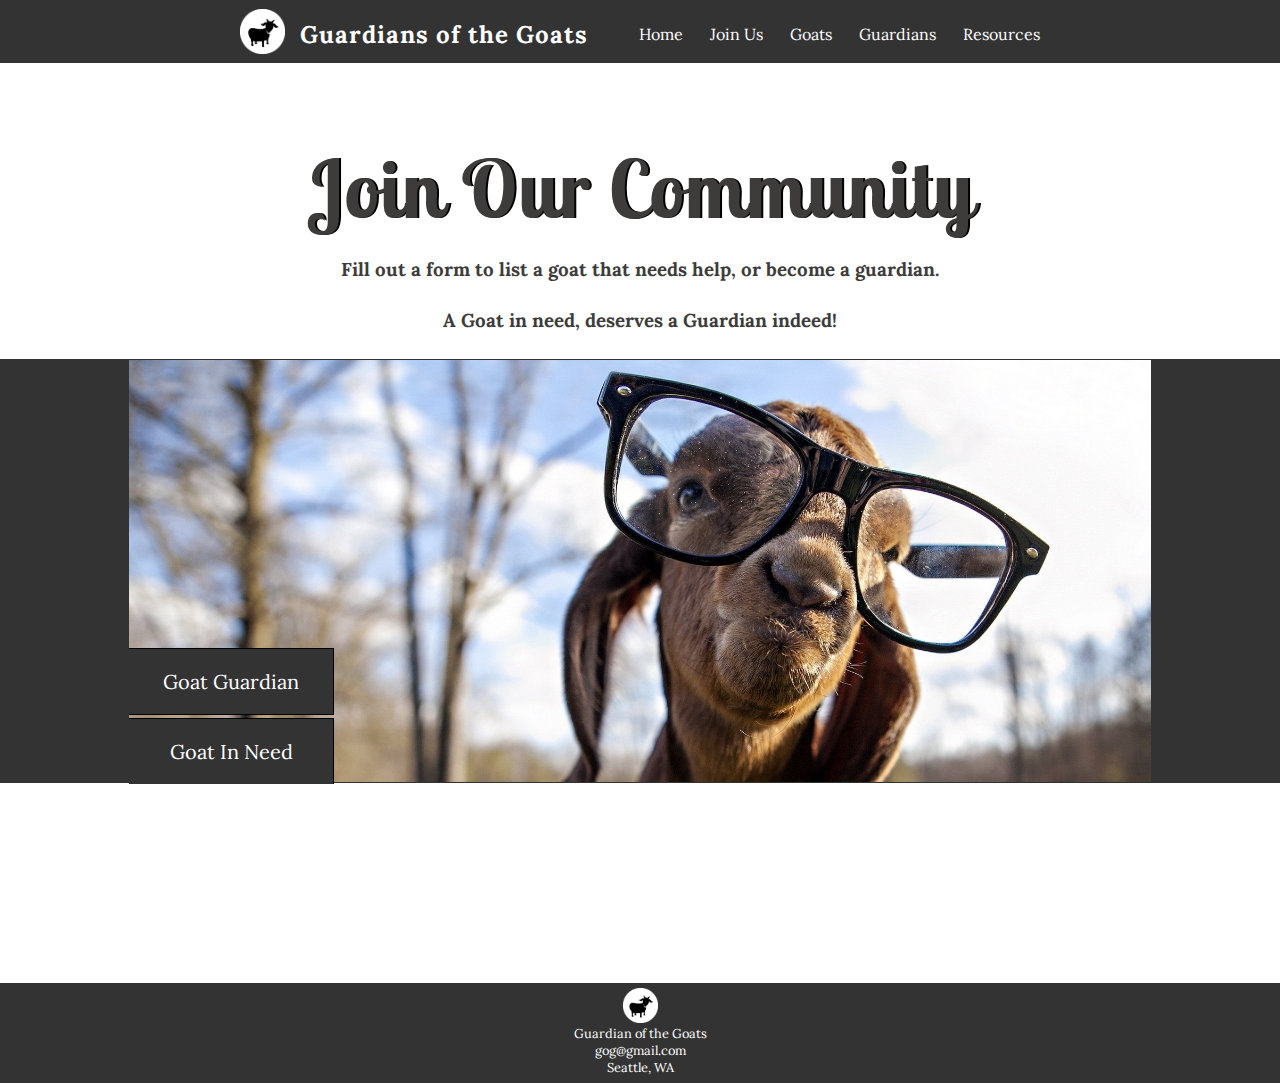
<file: form.html>
<!DOCTYPE html>
<html>
  <head>
    <link href='style.css' rel='stylesheet' type='text/css' />
    <link rel="stylesheet", type="text/css", href="general.css" />
    <link href="https://fonts.googleapis.com/css?family=Lora|Lobster+Two" rel="stylesheet">
  </head>
  <body id="form-background">
    <div id="main">
    <header>
      <div class="nav-bar">
        <div class="nav-bar-info">
          <div class="logo-div">
            <img src="img/shadow-goat.png" />
          </div>
          <h2 class="logo-title">Guardians of the Goats</h2>
          <ul class="nav-navbar">
            <li class="active">
              <a class="nav-home" href="index.html">Home</a>
            </li>
            <li>
              <a class="nav-forms" href="form.html">Join Us</a>
            </li>
            <li>
              <a class="nav-goats" href="goats.html">Goats</a>
            </li>
            <li>
              <a class="nav-guardians" href="guardians.html">Guardians</a>
            </li>
            <li>
              <a class="nav-resources" href="resource.html">Resources</a>
            </li>
          </ul>
        </div>
      </div>
    </header>
    <!-- <div class='clear-float'></div> -->

    <div class="resources-header"> Join Our Community </div>
    <h3 class='form-info'> Fill out a form to list a goat that needs help, or become a guardian. </h3>
    <h3 class='form-info'> A Goat in need, deserves a Guardian indeed! </h3>
    <div class='form-main'>

      <div class="goat-banner-form">
        <button id='goat-guardian' class='goatButton'>Goat Guardian</button>
        <button id='goat-in-need' class='goatButton'>Goat In Need</button>
      </div>

      <div id="selectform" style='display: none'>

          <div id='goat-div'>
            <form id='goat-form' style='display: none'>

              <p class="third"> <label>Goat's Name </label>
              <input name='nameOfGoat' type='text' placeholder="Goat's Name"> </p>

              <p class="third"> <label>Age </label>
              <input name='ageOfGoat' type='number' /> </p>

              <p class="third"> <label>Location </label>
              <input name='locationOfGoat' type='text' maxlength='15' required  placeholder='City and State'/> </p>

              <p class="half"> <label>E-Mail </label>
              <input name='contactOfGoat' type='text' maxlength='15' required  placeholder='For example : goat@gmail.com' /> </p>

              <p class="half"> <label>Image Url </label>
              <input name='goatImage' type='url' placeholder="Please type in image's URL"/> </p>

              <p class="full"> <label>Needs </label>

              <textarea name='serviceNeeded' type='text' maxlength='15' required placeholder='Please specify what this goat needs.'></textarea> </p>

              <p><button class="submit-box" type='submit' onclick="window.location.href='goats.html'"> Submit </button></p>
            </form>
          </div>

            <div id='guardian-div'>
              <form id='goat-guardian-form' style='display: none'>
                <p class="fourth"> <label> Guardian's Name </label> <input name='nameOfGuardian' type='text' placeholder='First Name and Last Name'/> </p>

                <p class="fourth"> <label> Location </label> <input name='locationOfGuardian' type='text' placeholder='City and State' /> </p>

                <p class="fourth"> <label> E-mail </label> <input name='contactOfGuardian' type='email' placeholder='For example : goat@gmail.com' /> </p>

                <p class="fourth"> <label> Upload Picture </label> <input name='guardianImage' type='text' placeholder="Please type in image's URL"/> </p>

                <p class="full"> <label> How can you help a goat? </label>
                  <textarea name='serviceOffered' type='text' placeholder="Please specify what assistance you can give to our goats" required > </textarea> </p>

                <p> <button class="submit-box" type='submit' onclick="window.location.href='guardians.html'"> Submit </button> </p>
              </form>
            </div>
        </div>
      </div>
</div>
<div class='clear-float'></div>
<footer id="form-footer">
  <div class="footer-logo">
    <img src="img/shadow-goat.png" />
  </div>
  <div class="footer-info">
    <p>Guardian of the Goats</p>
    <p>gog@gmail.com</p>
    <p>Seattle, WA</p>
  </div>
</footer>
    <script src='app.js'></script>
  </body>
</html>
</file>
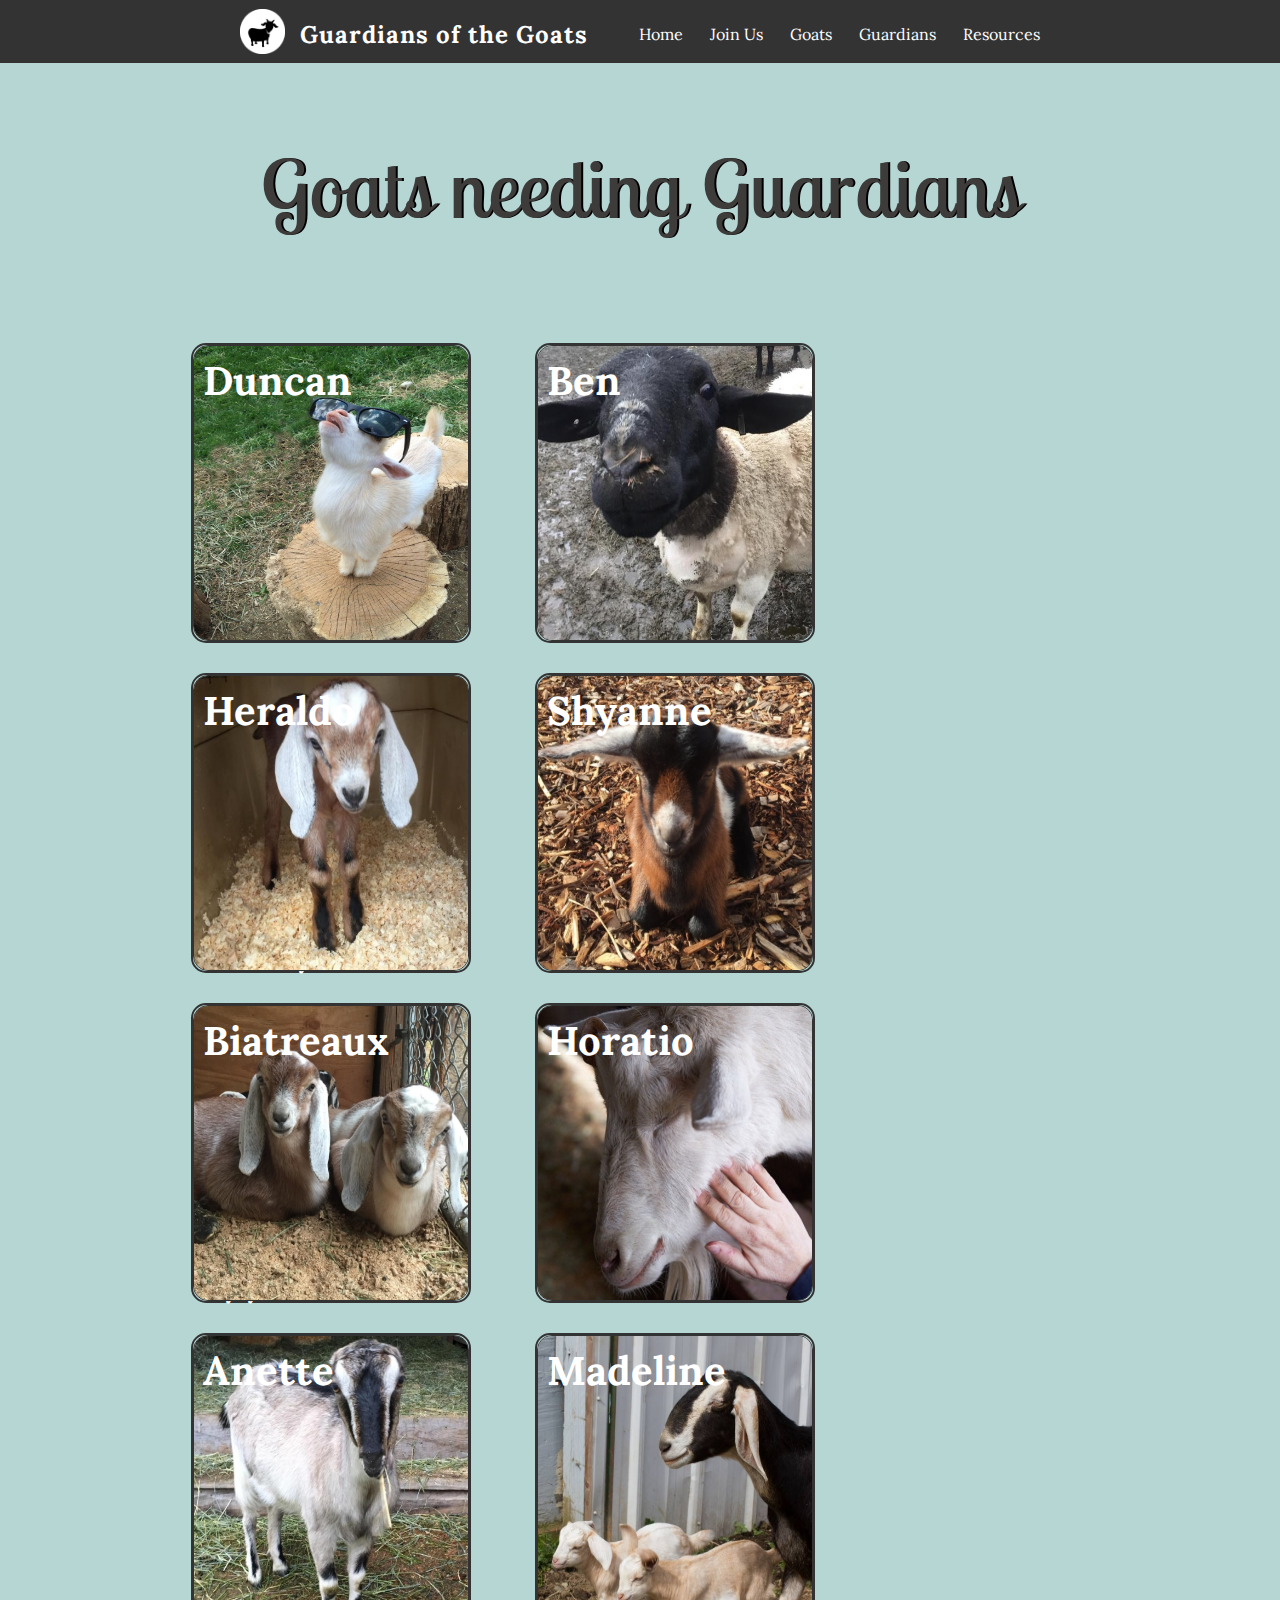
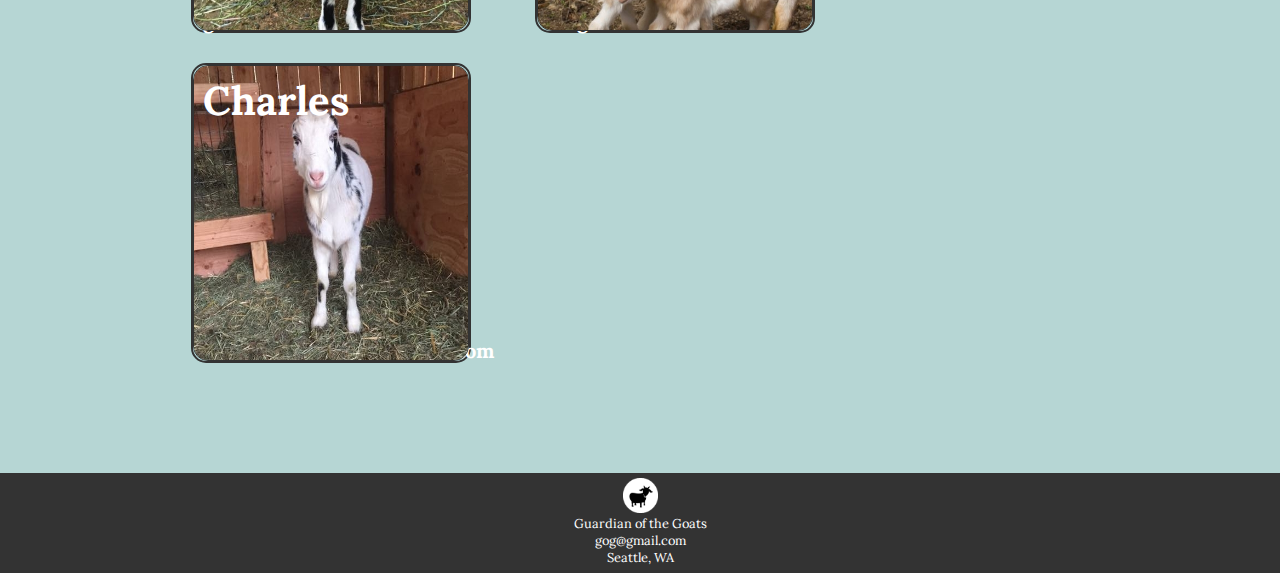
<file: goats.html>
<!DOCTYPE html>
<html>
<head>
  <link href='goats.css' rel='stylesheet' type='text/css' />
  <link href="general.css" rel="stylesheet" type="text/css" />
  <link href="https://fonts.googleapis.com/css?family=Lora|Lobster+Two" rel="stylesheet">
</head>

<body>

  <header>
    <div class="nav-bar">
      <div class="nav-bar-info">
        <div class="logo-div">
          <img src="img/shadow-goat.png" />
        </div>
        <h2 class="logo-title">Guardians of the Goats</h2>
        <ul class="nav-navbar">
          <li class="active">
            <a class="nav-home" href="index.html">Home</a>
          </li>
          <li>
            <a class="nav-forms" href="form.html">Join Us</a>
          </li>
          <li>
            <a class="nav-goats" href="goats.html">Goats</a>
          </li>
          <li>
            <a class="nav-guardians" href="guardians.html">Guardians</a>
          </li>
          <li>
            <a class="nav-resources" href="resource.html">Resources</a>
          </li>
        </ul>
      </div>
    </div>
  </header>

  <div class='main'>
    <div class="goat-images-header"> Goats needing Guardians </div>
    <div id="mouseover_images"> </div>
  </div>

  <footer class="footer">
    <div class="footer-logo">
      <img src="img/shadow-goat.png" />
    </div>
    <div class="footer-info">
      <p>Guardian of the Goats</p>
      <p>gog@gmail.com</p>
      <p>Seattle, WA</p>
    </div>
  </footer>

  <script src='goats.js'></script>

</body>
</html>
</file>
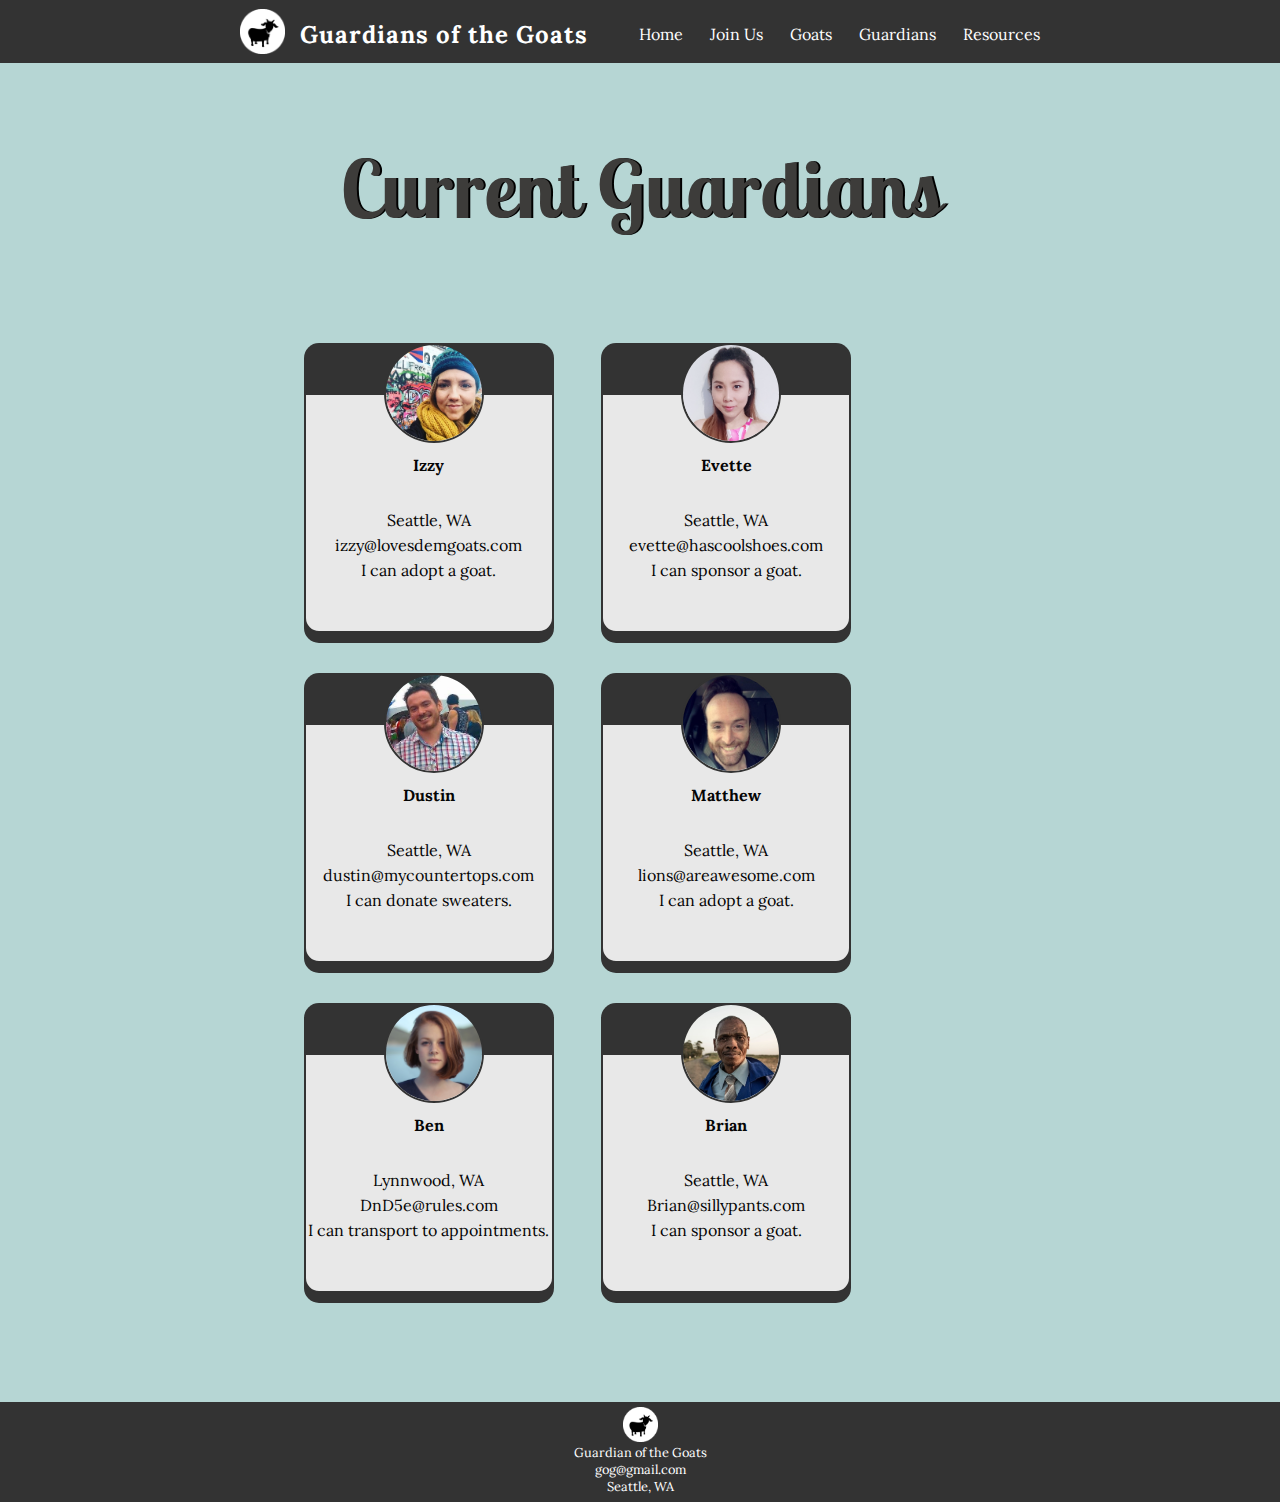
<file: guardians.html>
<!DOCTYPE html>
<html>

  <head>
    <title></title>
    <link href="general.css" rel="stylesheet" type="text/css" />
    <link href='guardians.css' rel='stylesheet' type='text/css' />
    <link href="https://fonts.googleapis.com/css?family=Lora|Lobster+Two" rel="stylesheet">
  </head>

  <body>

    <header>
      <div class="nav-bar">
        <div class="nav-bar-info">
          <div class="logo-div">
            <img src="img/shadow-goat.png" />
          </div>

          <h2 class="logo-title">Guardians of the Goats</h2>

          <ul class="nav-navbar">
            <li class="active">
              <a class="nav-home" href="index.html">Home</a>
            </li>
            <li>
              <a class="nav-forms" href="form.html">Join Us</a>
            </li>
            <li>
              <a class="nav-goats" href="goats.html">Goats</a>
            </li>
            <li>
              <a class="nav-guardians" href="guardians.html">Guardians</a>
            </li>
            <li>
              <a class="nav-resources" href="resource.html">Resources</a>
            </li>
          </ul>

        </div>
      </div>
    </header>

    <div class="spacer"></div>
    <div class='main'>
      <h1 class='guardians-header '>Current Guardians</h1>
      <div id='guardians-list'></div>
    </div>

    <script src='guardians.js'></script>

    <footer class="footer">
      <div class="footer-logo">
        <img src="img/shadow-goat.png" />
      </div>
      <div class="footer-info">
        <p>Guardian of the Goats</p>
        <p>gog@gmail.com</p>
        <p>Seattle, WA</p>
      </div>
    </footer>

  </body>

</html>
</file>
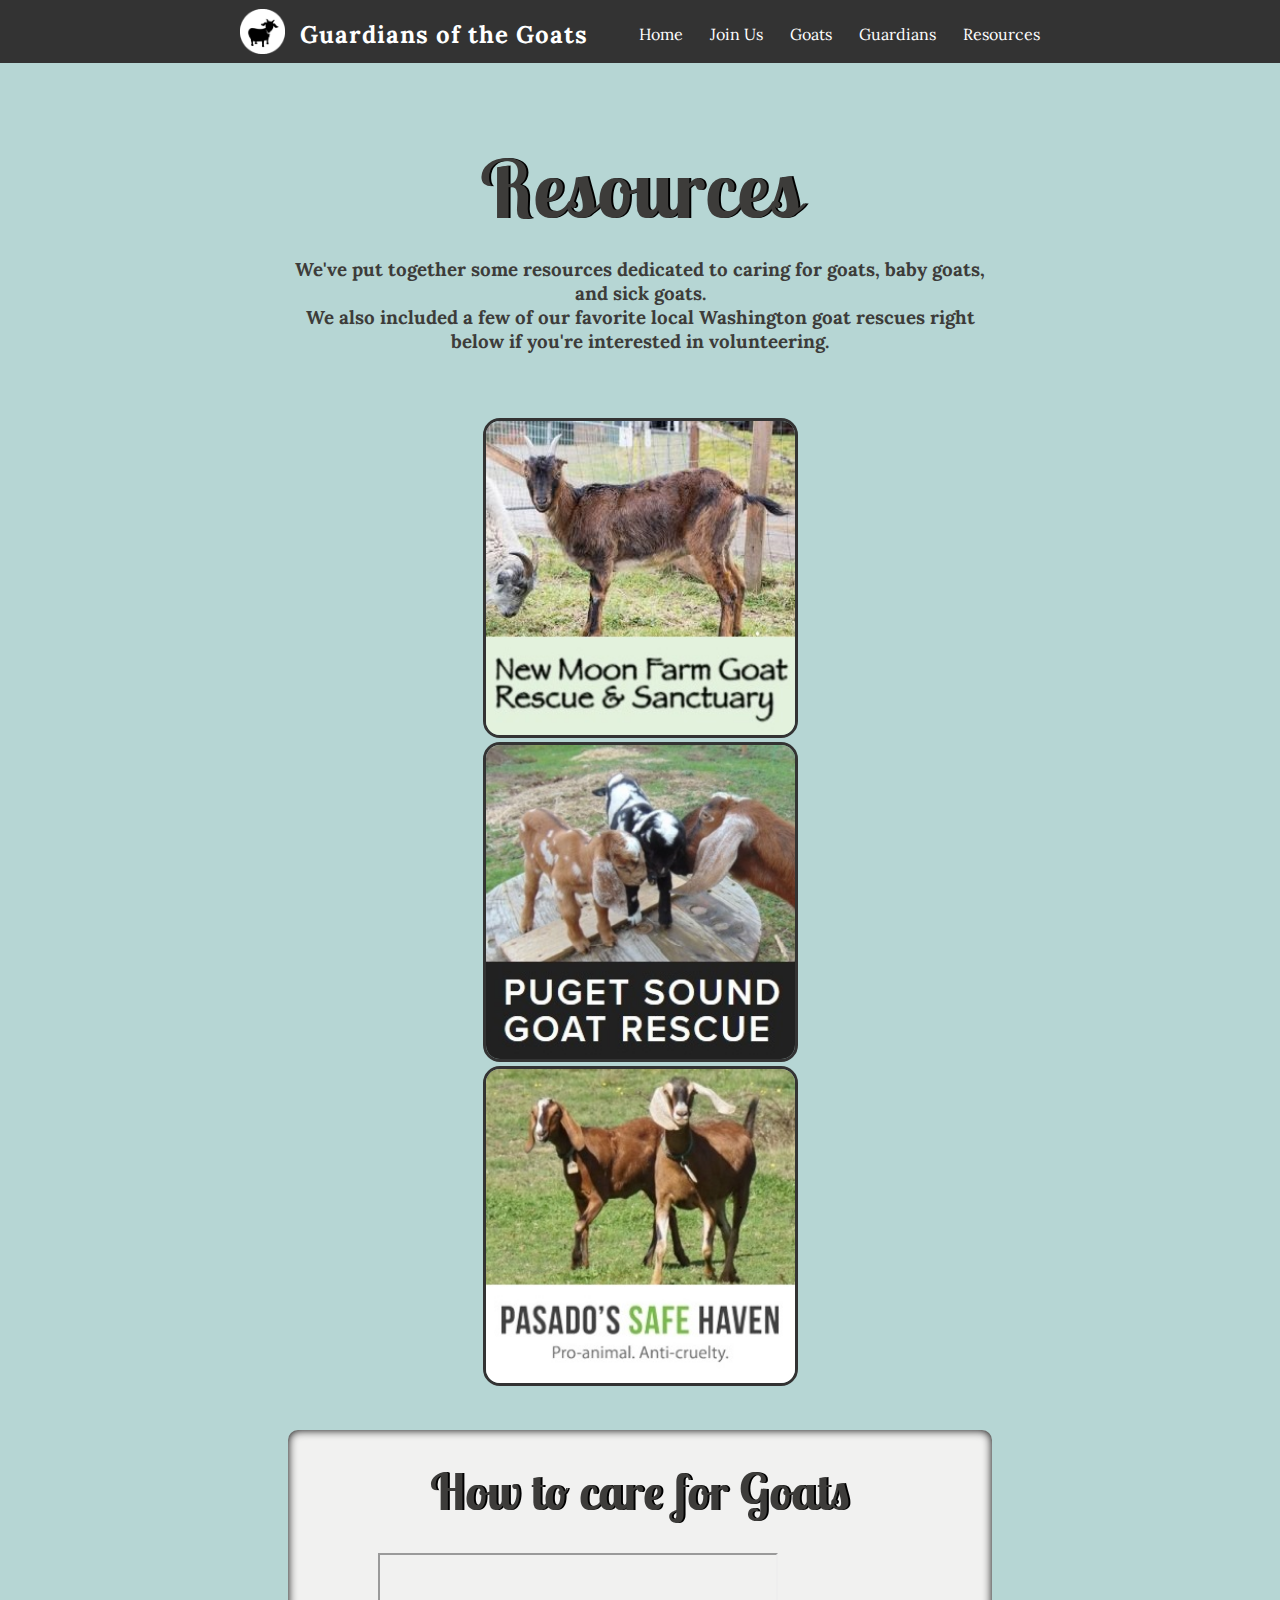
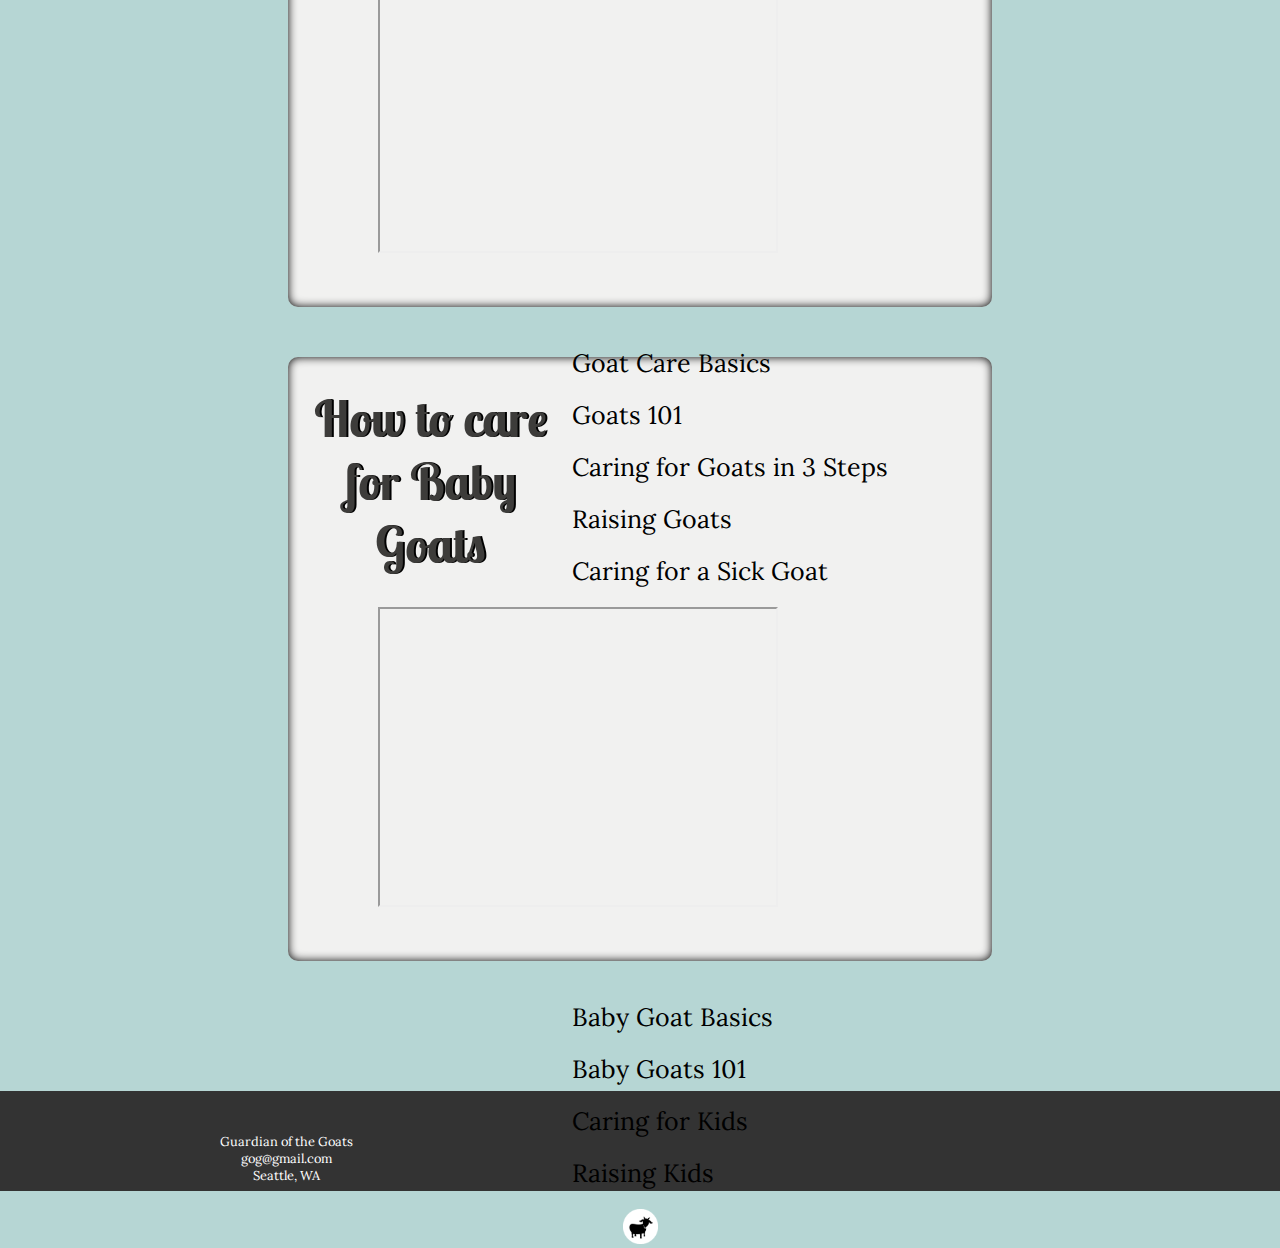
<file: resource.html>
<!DOCTYPE html>
<html>

   <head>
   <title> Resources </title>
   <link href="style.css" rel="stylesheet" type="text/css" />
   <link href="general.css" rel="stylesheet" type="text/css" />
   <link href="https://fonts.googleapis.com/css?family=Lobster+Two|Lora" rel="stylesheet">
   </head>

   <body class="resource-body">
     <header>
       <div class="nav-bar">
         <div class="nav-bar-info">
           <div class="logo-div">
             <img src="img/shadow-goat.png" />
           </div>
           <h2 class="logo-title">Guardians of the Goats</h2>
           <ul class="nav-navbar">
             <li class="active">
               <a class="nav-home" href="index.html">Home</a>
             </li>
             <li>
               <a class="nav-forms" href="form.html">Join Us</a>
             </li>
             <li>
               <a class="nav-goats" href="goats.html">Goats</a>
             </li>
             <li>
               <a class="nav-guardians" href="guardians.html">Guardians</a>
             </li>
             <li>
               <a class="nav-resources" href="resource.html">Resources</a>
             </li>
           </ul>
         </div>
       </div>
     </header>
     <div class="resources-main">
       <h1 class="resources-header"> Resources </h1>
       <h3 class="resource-description"> We've put together some resources dedicated to caring for goats, baby goats, and sick goats.</h3> <h3 class="resource-description"> We also included a few of our favorite local Washington goat rescues right below if you're interested in volunteering. </h3>
       <div class = "rescues">
         <a href="http://newmoonfarm.org/"> <img class = "rescue-links" src="img/ResourceImages/NewMoonFarm.jpg" /> </a>
         <a href="http://www.pugetsoundgoatrescue.org/"> <img class = "rescue-links-middle" src="img/ResourceImages/PudgetSoundRescue.jpg"/> </a>
         <a href="https://www.pasadosafehaven.org/adopt/farm/"> <img class = "rescue-links" src="img/ResourceImages/LyraDesign1.jpg"/> </a>
     </div>

     <div class="instructions-div">
       <h1 class="instructions-header"> How to care for Goats </h1>
       <div class="video-goat">
          <iframe src="https://www.youtube.com/embed/40kp26ITVY0?controls=1" width="400" height="300"> </iframe>
            <div class="instructions">
              <ul class="instructions-ul">
                <a href="http://www.pugetsoundgoatrescue.org/goat-care-basics-grid/"> <li class="instructions-li"> Goat Care Basics </li> </a>
                <a href="http://newmoonfarm.org/goats101/"> <li class="instructions-li"> Goats 101 </li> </a>
                <a href="http://www.wikihow.com/Care-for-a-Goat"> <li class="instructions-li"> Caring for Goats in 3 Steps </li> </a>
                <a href="https://dengarden.com/misc/how-to-care-for-goats"> <li class="instructions-li"> Raising Goats </li> </a>
                <a href="http://www.tennesseemeatgoats.com/articles2/feedinghydrating.html"> <li class="instructions-li"> Caring  for a Sick Goat </li> </a>
              </ul>
            </div>
       </div>

    </div>


       <div class="instructions-div">
         <h1 class="instructions-header"> How to care for Baby Goats </h1>
           <div class="video-babygoat">
             <iframe src="https://www.youtube.com/embed/RNQJ45ih3LA?controls=1" width="400" height="300">  </iframe>
              <div class="instructions">
                <ul class="instructions-ul">
                 <a href="http://www.wikihow.com/Care-for-Baby-Goats"> <li class="instructions-li"> Baby Goat Basics </li> </a>
                 <a href="https://www.weedemandreap.com/how-to-care-for-baby-goats/"> <li class="instructions-li"> Baby Goats 101 </li> </a>
                 <a href="https://www.thespruce.com/raise-and-care-baby-goat-kids-3016479"> <li class="instructions-li"> Caring for Kids </li> </a>
                 <a href="https://fiascofarm.com/goats/kid-care.htm"> <li class="instructions-li"> Raising Kids </li> </a>
                </ul>
            </div>
          </div>

       </div>

     </div>

     <footer class="footer">
       <div class="footer-logo">
         <img src="img/shadow-goat.png" />
       </div>
       <div class="footer-info">
         <p>Guardian of the Goats</p>
         <p>gog@gmail.com</p>
         <p>Seattle, WA</p>
       </div>
     </footer>

 </body>
</html>
</file>
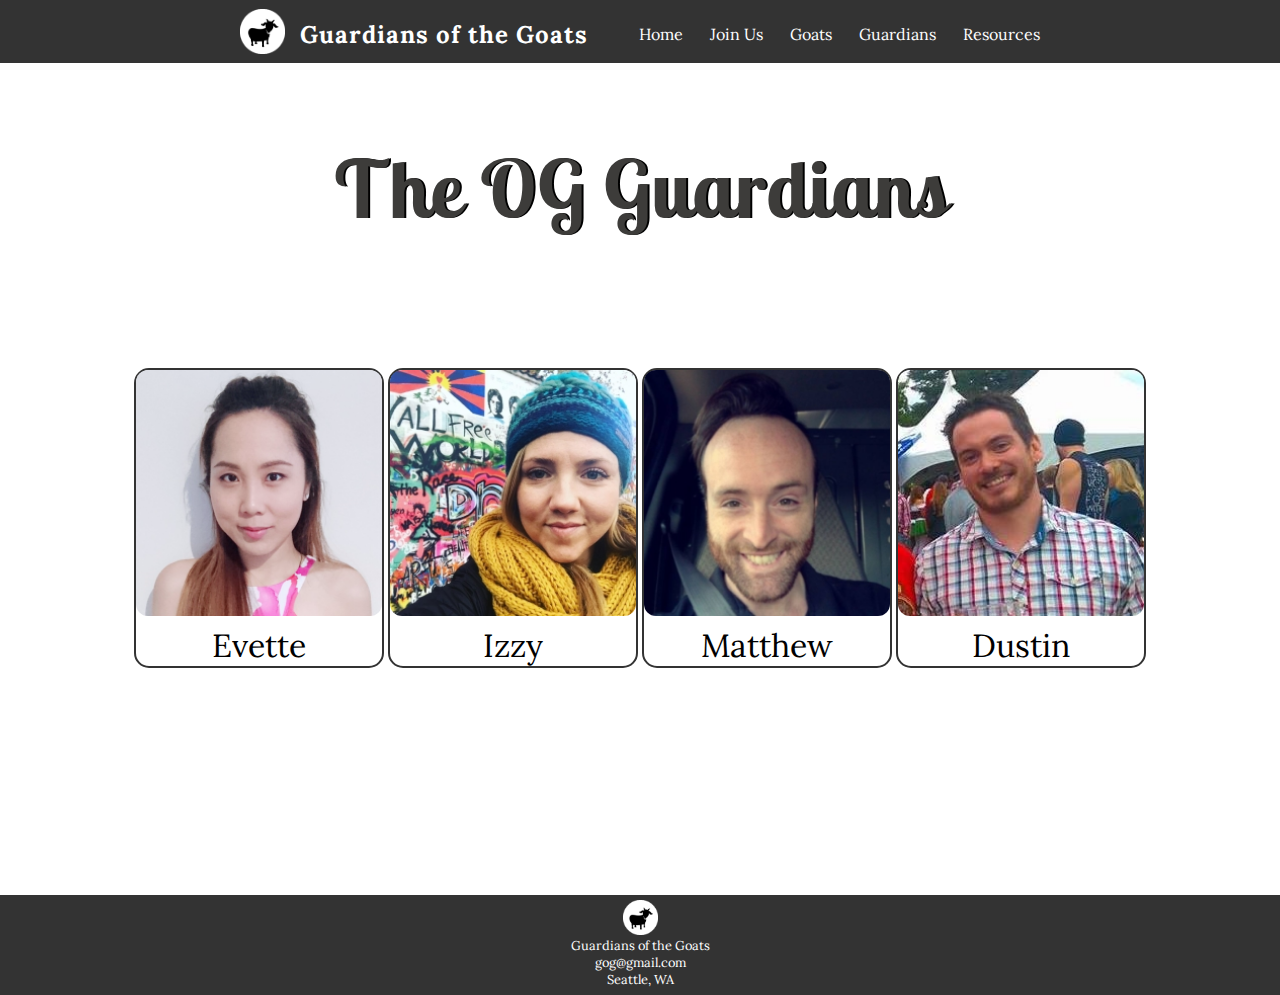
<file: team.html>
<!DOCTYPE html>
<html>
  <head>
  <link href="https://fonts.googleapis.com/css?family=Lora|Lobster+Two" rel="stylesheet">
  <link href='general.css' rel='stylesheet' type='text/css' />
  </head>
  <body>
    <header>
      <div class="nav-bar">
        <div class="nav-bar-info">
          <div class="logo-div">
            <img src="img/shadow-goat.png" />
          </div>

          <h2 class="logo-title">Guardians of the Goats</h2>

          <ul class="nav-navbar">
            <li class="active">
              <a class="nav-home" href="index.html">Home</a>
            </li>
            <li>
              <a class="nav-forms" href="form.html">Join Us</a>
            </li>
            <li>
              <a class="nav-goats" href="goats.html">Goats</a>
            </li>
            <li>
              <a class="nav-guardians" href="guardians.html">Guardians</a>
            </li>
            <li>
              <a class="nav-resources" href="resource.html">Resources</a>
            </li>
          </ul>

        </div>
      </div>
    </header>
    <div id='team'> The OG Guardians </div>
    <div id='team-main' >
      <div class='team-photo'><img src='img\Evette.png' /><label class='team-label'> Evette </label></div>
      <div class='team-photo'><img src='img\Izzy.jpg' /><label class='team-label'> Izzy </label></div>
      <div class='team-photo'><img src='img\Matthew.jpg' /><label class='team-label'> Matthew </label></div>
      <div class='team-photo'><img src='img\Dustin.jpg' /><label class='team-label'> Dustin </label></div>
    </div>
    <footer class="footer">
      <div class="footer-logo">
        <img src="img/shadow-goat.png" />
      </div>
      <div class="footer-info">
        <p>Guardians of the Goats</p>
        <p>gog@gmail.com</p>
        <p>Seattle, WA</p>
      </div>
    </footer>
  </main>
  </body>
</html>
</file>
<file: style.css>
* {
  width: 100%;
  margin: 0;
  padding: 0;
  box-sizing: border-box;
}

html, .resource-body {
  height: auto;
  width: 100%;
  background-color: #B6D6D4;
}

#main {
  margin-bottom: 200px;
}


.main {
  margin: 0 auto;
  width: 80%;
  height: auto;
}

/*.main-resources {
  margin: 0 auto;
  width: 80%;
  height: auto;
}*/

#selectform {
  float: left;
  padding: 20px;
  background-repeat: no-repeat;
  font-family: Tahoma, Geneva, sans-serif;
  background: linear-gradient(to top, #EDEDED, white);
  box-shadow: inset 0 0 10px #000;
  margin-bottom: 100px;
  margin-left: 10%;
  width: 80%;
}

form {
  position: relative;
}

input {
width:auto;
height: 40px;
padding: 5px;
margin-top: 5px;
}

textarea {
  padding: 5px;
  margin-top: 5px;
}

label {
  padding-bottom: 20px;

}
button:active {
  transform: translate(1px, 1px);
}

button {
  width:auto;
  padding: 20px;
  /*box-shadow: inset 0 0 60px #000000;*/
  border: 1px inset #b37d00 ;
  border: 1px #333 ;
  text-decoration: none ;
  display: inline-block ;
  background-color: #333;
  color: White;
  font-size: 20px;
}

#resources-header {
  font-size: 80px;
  text-align: center;
  padding-top: 62px;
  padding-bottom: 19px;
  color: #3D3C3A;
  text-shadow: 2px 0 black;
  letter-spacing: 1px;
  font-weight:bold;
}

#resources-header, .instructions-header {
  font-family: 'Lobster Two', cursive;
}

.guardians-header {
 font-size: 80px;
 text-align: center;
 padding-top: 75px;
 padding-bottom: 75px;
 font-family: 'Lobster Two', cursive;
 color: #3D3C3A;
 text-shadow: 2px 0 black;
 letter-spacing: 1px;
}

.resources-header {
  letter-spacing: 1px;
  text-shadow: 2px 0 black;
  font-size: 80px;
  text-align: center;
  padding-top: 138px;
  padding-bottom: 19px;
  font-weight: bold;
}

.resource-description {
  text-align: center;
  color: #3D3C3A;
}

.rescues {
  text-align: center;
  padding-top: 10px;
  padding-bottom: 10px;
  margin-top: 55px;
  width: 100%;
}

.rescue-links {
  height:320px;
  width:315px;
  margin-left: 0
  margin-right: 0
  margin-top: 0 auto;
  margin-bottom: 0 auto;
  display: inline-block;
  box-sizing: border-box;
  border: 3px solid #333;
  border-radius: 17px;
  text-align:justify;

}

.rescue-links-middle {
  height:320px;
  width:315px;
  margin-left: 46px;
  margin-right: 46px;
  margin-top: 0 auto;
  margin-bottom: 0 auto;
  display: inline-block;
  box-sizing: border-box;
  border: 3px solid #333;
  border-radius: 17px;
  text-align:justify;

}

image {
  display: inline-block;
  margin: 0 auto;
}

a {
 text-decoration-line: none;
 text-decoration-color: #595755;
}

.instructions {
  float: right;
  width: 400px;
  margin-right: 20px;
  margin-top: 20px;
}

.instructions-div {
  background-color: #F1F1F0;
  margin-top: 20px;
  margin-bottom:50px;
  border-radius: 10px;
  -moz-box-shadow:    inset 0 0 10px #000000;
  -webkit-box-shadow: inset 0 0 10px #000000;
  box-shadow:         inset 0 0 10px #000000;
}

.instructions-header {
  font-size: 50px;
  text-align: center;
  margin-top: 30px;
  margin-bottom: 30px;
  padding-top: 30px;
   text-shadow: 2px 0 black;
}

iframe {
  width: 400px;
  height: 300px;
  margin-left: 90px;
  margin-bottom: 50px;
}

.instructions-ul {
  list-style-image: url("img/shadow-goat.png");
  font-size: 25px;
}

.instructions-li {
  margin-top: 20px;
  margin-bottom: 20px;
  color: black;
  display:block;
  text-align: left;
}

.resources-header, .instructions-header {
  font-family: 'Lobster Two', cursive;
  color: #3D3C3A;
}

.goat-banner-form {
  background-image: url("img/goat-with-glasses1.jpg");
  background-size: 100% 100%;
  background-position: center center;
  background-size: cover;
  min-width: 600px;
  height: 424px;
  /*margin-top: 55px;;*/
  width: 80%;
  margin: 0 auto;
  border: 1px solid #333;
}

.goatButton {
  background-color: #333;
  color: White;
  position: absolute;
  font-size: 20px;
  width: 205px;
}

#goat-guardian {
 margin-top: 288px;
 border-top: 1px solid black;
 border-right: 1px solid black;
 border-bottom: 1px solid black;
}

#goat-in-need {
  margin-top: 358px;
  border-top: 1px solid black;
  border-right: 1px solid black;
}

.third {
  /*border: 1px solid black;*/
  display: inline-block;
  width: calc(100% / 3 );
  padding: 5px;
  float: left;
}

.third input {
  width: 100%;
}

.half {
  display: inline-block;
  width: 50%;
  padding: 5px;
  float: left;
}

.half input {
  width: 100%;
}

.full {
  display: inline-block;
  width: 88%;
  padding: 5px;
  float: left;
}

.full textarea {
  height: 100px;
}

.submit-box {
  padding: 15px;
  float: left;
  width: auto;
  margin-top: 30px;
  height: 100px;
}

.fourth {
  display: inline-block;
  width: calc(100% / 4 );
  padding: 5px;
  float: left;
}

.fourth input {
  width: 100%;
}

.clear-float {
  clear: both;
}

#form-footer {
  max-height: 126px;
  background-color: #333;
  color: white;
}
.spacer {
  height: 20px;
  margin-bottom: 56px;
}

.form-info {
  text-align: center;
  color: #3D3C3A;
  margin-bottom: 27px;
}

.infoDiv {
  overflow: auto;
}

#form-background {
  background-color: white;
}
</file>
<file: general.css>
* {
  margin: 0;
  padding: 0;
  width: 100%;
  box-sizing: border-box;
  text-decoration: none;
  font-family: 'Lora', serif;
}

.main {
  margin: 0 auto;
  height: 100% ;
}

.form-main {
  margin: 0 auto;
  height: 100%;
  background-color: #333;
}

.resources-main {
  margin: 0 auto;
  width: 55%;
  height: auto;
  margin-bottom: 130px;
}

a {
  color: white;
}

.nav-bar {
  position: fixed;
  display: inline-block;
  width: 100%;
  min-height: 63px;
  background-color: #333333;
  z-index: 100;
}

.nav-bar-info {
  min-width: 800px;
  min-height: 63px;
  margin: 0 auto;
  max-width: 60%;
  z-index: 100;
}

.nav-bar-info ul {
  margin-top: 24px;
  text-align: right;
}

.nav-bar-info li {
  margin-left: 23px;
  list-style-type: none;
  display: inline-block;
  width: auto;
}

.nav-navbar {
  display: inline-block;
  width: 500px;
  float: right;
}

.logo-div {
  width: auto;
  display: inline-block;
}

.logo-div img{
  display: inline-block;
  margin-top: 9px;
  max-height: 45px;
  max-width: 45px;
}

.logo-title {
  display: inline-flex;
  width: auto;
  position: absolute;
  margin-top: 19px;
  margin-left: 15px;
  font-size: 1.5em;
  font-family: 'Lora', serif;
  letter-spacing: 1px;
  color: white;
}

a:hover {
  color: #99948f;
}

.footer {
  max-height: 126px;
  background-color: #333;
  color: white;
}

.footer-logo {
  margin: 0 auto;
  margin-top: 10px;
  width: 35px;
  height: 35px;
}

.footer-logo {
  padding-top: 5px;
  margin-bottom: 7px;
}

.footer-info {
  text-align: center;
  font-size: .8em;
  padding-bottom: 7px;
}

.team-photo {
  height: 300px;
  width: 250px;
  display: inline-block;
  border-radius: 15px;
  border: 2px solid #333;
}

.team-photo img {
  border-radius: 12px;
}

.team-label {
  text-align: center;
  font-size: 2em;
}

  #team {
  font-size: 80px;
  text-align: center;
  padding-top: 138px;
  padding-bottom: 75px;
  font-family: 'Lobster Two', cursive;
  color: #3D3C3A;
  text-shadow: 2px 0 black;
  letter-spacing: 1px;
  font-weight: bold;
}

  #team-main {
    margin-top: 55px;
    text-align: center;
    margin-bottom: 227px;
  }
</file>
<file: goats.css>
* {
  width: 100%;
  margin: 0;
  padding: 0;
  box-sizing: border-box;
  z-index: 0;
}

  body {
    background-color: #B6D6D4;
  }

.main {
  padding-top: 63px;
  padding-bottom: 100px;
  width: 80%;
}

#mouseover_images {
  margin: 0 auto;
  width: 100%;
}

.goat-images-header {
 font-size: 80px;
 text-align: center;
 padding-top: 75px;
 padding-bottom: 75px;
 font-family: 'Lobster Two', cursive;
 color: #3D3C3A;
 text-shadow: 2px 0 black;
 letter-spacing: 1px;
}
/* Goat Images with hover effect */
img:hover {
  opacity: .4;
  color: white;
  border: 1px solid #333;
  border-radius: 15px;
}

.goat-wrap {
  position: relative;
  display: inline-block;
  height: 300px;
  width: 25%;
  margin-left: 6.2%;
  margin-top: 30px;
  color: white;
  border: 2px solid #333;
  border-radius: 15px;
  min-width: 280px;
}

.goat-wrap img {
  width: 100%;
  position: absolute;
  display: inline;
  height: 100%;
  border: 1px solid #333;
  z-index: 1;
  border-radius: 15px;
}

.goat-wrap img {
  position: absolute;
  display: inline;
  height: 100%;
  width: 100%;
  border: 1px solid #333;
  z-index: 1;
  border-radius: 15px;
}

.goat-wrap:hover {
  color: white;
}

.goat-wrap .name:hover {
  color: #333;

}

/* Goat's Profile that set on the left bottom corner of each image */
.infoDiv {
  margin-top: 198px;
  width: auto;


}
.name {
  /*margin-top: 40px;*/
  position: absolute;
  font-weight: bold;
  font-size: 40px;
  margin-left: 10px;
  margin-top: 10px;
  margin-bottom: 145px;
  z-index: 50;
  font-family: 'Lora';
}

.age, .location, .service-needed {
  font-size: 20px;
  margin-left: 10px;
  font-weight: bold;
  font-family: 'Lora';
}

.contact {
  font-size: 20px;
  margin-left: 10px;
  font-weight: bold;
  font-family: 'Lora';
  margin-bottom: 20px;
}
</file>
<file: guardians.css>
* {
  width: 100%;
  margin: 0;
  padding: 0;
  box-sizing: border-box;
  z-index: 0;
}

body {
  background-color: #B6D6D4;
}

.main {
  margin: 0 auto;
  width: 60%;
  height: 100% ;
}

#guardians-list {
  margin: 0 auto;
  width: 100%;
}

.spacer {
  height: 63px;
}

.guardians-header {
 font-size: 80px;
 text-align: center;
 padding-top: 75px;
 padding-bottom: 75px;
 font-family: 'Lobster Two', cursive;
 color: #3D3C3A;
 text-shadow: 2px 0 black;
 letter-spacing: 1px;
 font-weight:bold;
}

.guardian-wrap {
  position: relative;
  display: inline-block;
  height: 300px;
  width: 25%;
  min-width: 250px;
  margin-left: 6.2%;
  margin-top: 30px;
  background-color: #333;
  border-radius: 15px;
  justify: center;
}

.guardian-wrap img {
  position: absolute;
  display: inline;
  margin-left: 32%;
  height: 100px;
  width: 100px;
  border-radius: 50%;
  border: 2px solid #333;
  z-index: 1;
}

.info-wrap {
  height: 80%;
  width: 100%;
  margin-top: 20%;
  display: inline-block;
  background-color: white;
  border: 2px solid #333;
  overflow: auto;
  opacity: .89;
  border-bottom-right-radius: 15px;
  border-bottom-left-radius: 15px;
}

.info-wrap:hover {
  opacity: 1;
}

.info-wrap p {
  text-align: center;
  margin-bottom: 5px;
}

.name {
  margin-top: 60px;
  padding-bottom: 30px;
  font-weight: bold;
}

.footer {
  margin-top: 99px;
}
</file>
